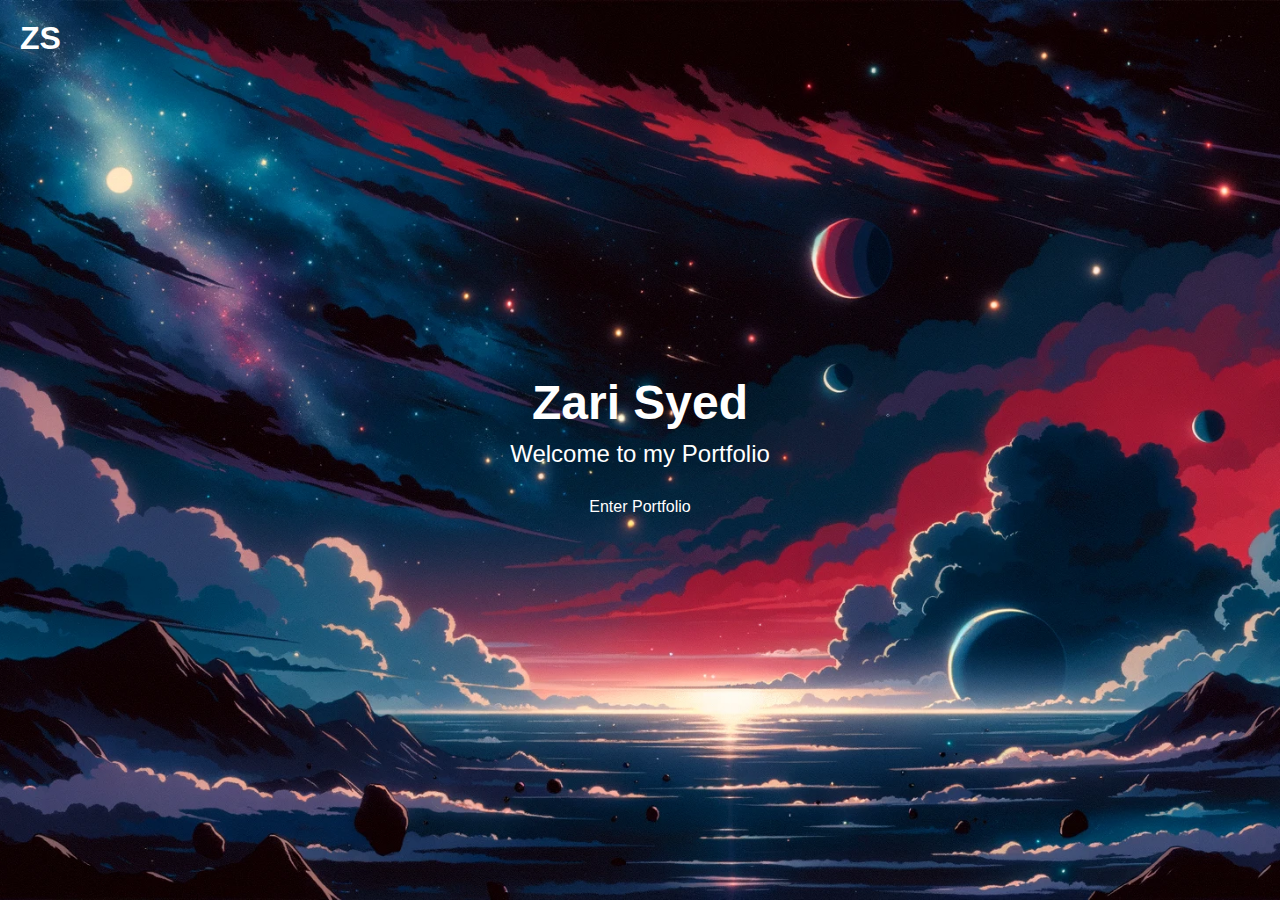
<file: index.html>
<!DOCTYPE html>
<html lang="en">
<head>
  <meta charset="UTF-8">
  <meta name="viewport" content="width=device-width, initial-scale=1.0">
  <title>Zari Syed - Portfolio</title>
  <link rel="stylesheet" href="style.css">
</head>
<body>
  <!-- Header with Logo and Menu -->
  <header>
    <div class="logo" id="logo">ZS</div>
    <nav class="menu" id="menu">
      <a href="#photography">Photography</a>
      <a href="#media">Media</a>
      <a href="#physics">Physics</a>
      <a href="#about">About Me</a>
      <a href="#contact">Contact</a>
    </nav>
  </header>

  <!-- Main Content -->
  <main>
    <h1>Zari Syed</h1>
    <p>Welcome to my Portfolio</p>
    <button>Enter Portfolio</button>
  </main>

  <script src="script.js"></script>
</body>
</html>
</file>
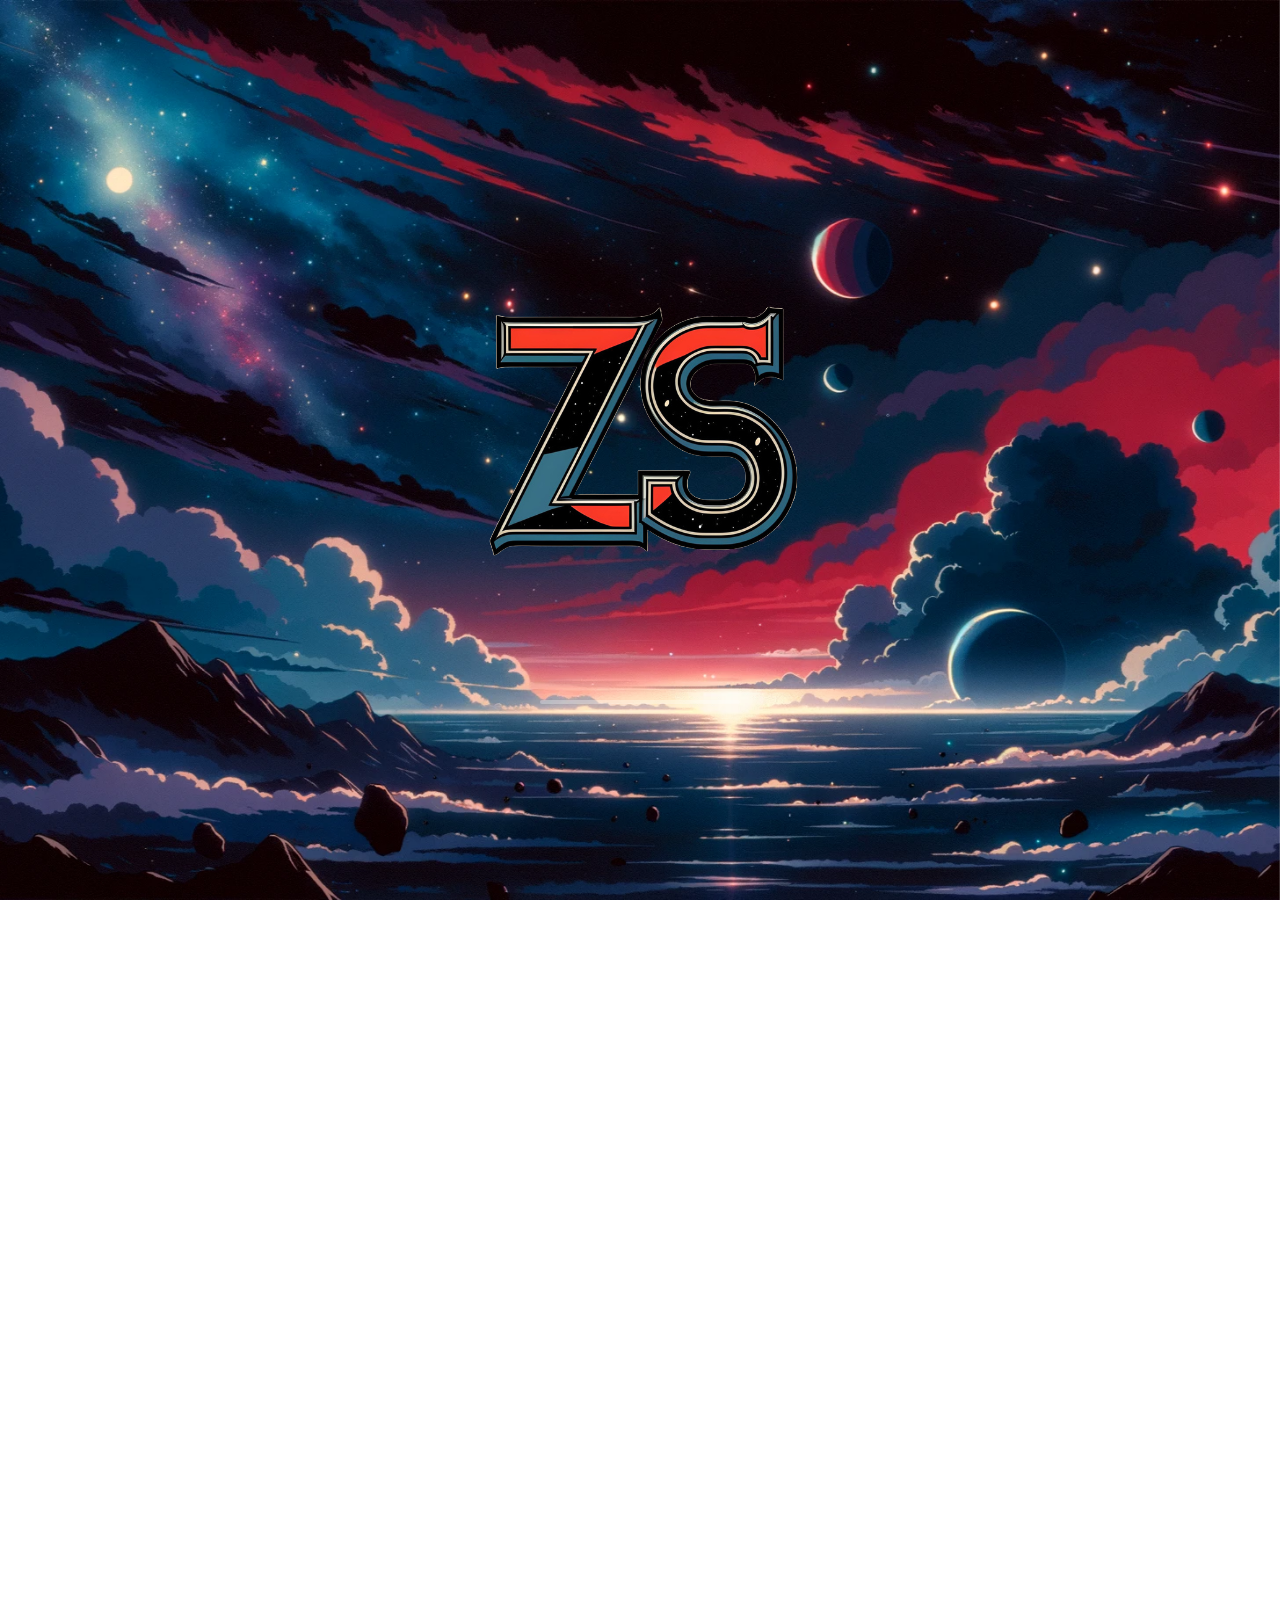
<file: my website/index.html>
<!DOCTYPE html>
<html lang="en">
<head>
    <meta charset="UTF-8">
    <meta name="viewport" content="width=device-width, initial-scale=1.0">
    <title>Zari Syed</title>
    <!-- Google Font -->
    <link rel="preconnect" href="https://fonts.googleapis.com">
    <link rel="preconnect" href="https://fonts.gstatic.com" crossorigin>
    <link href="https://fonts.googleapis.com/css2?family=Syne+Mono&display=swap" rel="stylesheet">
    <!-- Custom CSS -->
    <link rel="stylesheet" href="style.css">
</head>
<body>
    <!-- Loading Screen -->
    <div id="loading-screen">
        <div class="loading-content">
            <img src="logo.png" alt="Logo" class="loading-logo">
            <div class="loading-bar">
                <div class="loading-progress"></div>
            </div>
        </div>
    </div>

    <!-- Background Image -->
    <div class="background"></div>

    <!-- Logo and Menu -->
    <div class="logo-menu">
        <img src="logo.png" alt="Logo" class="logo">
        <div class="menu">
            <a href="#home">Home</a>
            <a href="#physics">Physics</a>
            <a href="#photography">Photography</a>
            <a href="#media">Media</a>
            <a href="#about">About Me</a>
            <a href="#contacts">Contacts</a>
        </div>
    </div>

    <!-- Main Content (Homepage) -->
    <section id="home" class="content">
        <h1>Zari Syed</h1>
        <div class="typewriter">
            <span>Hi, I am a </span>
            <span class="typing-text"></span>
            <span class="cursor">|</span>
        </div>
        <button class="portfolio-button">Enter Portfolio</button>
    </section>

    <!-- Sections for Different Pages -->
    <section id="physics" class="page-section">
        <h2>Physics</h2>
        <p>Content about physics...</p>
    </section>

    <section id="photography" class="page-section">
        <h2>Photography</h2>
        <p>Content about photography...</p>
    </section>

    <section id="media" class="page-section">
        <h2>Media</h2>
        <p>Content about media...</p>
    </section>

    <section id="about" class="page-section">
        <h2>About Me</h2>
        <p>Content about me...</p>
    </section>

    <section id="contacts" class="page-section">
        <h2>Contacts</h2>
        <p>Contact information...</p>
    </section>

    <!-- JavaScript -->
    <script src="script.js"></script>
</body>
</html>
</file>
<file: my website/style.css>
/* Disable scrolling during loading */
body.loading {
  overflow: hidden;
}

/* Enable scrolling after loading */
body.loaded {
  overflow: auto;
}

/* General Styles */
body {
  margin: 0;
  padding: 0;
  font-family: 'Syne Mono', monospace;
  color: white;
  overflow: auto; /* Allow scrolling */
}

/* Background Image */
.background {
  position: fixed; /* Fixed background */
  top: 0;
  left: 0;
  width: 100%;
  height: 100%;
  background-image: url('background.jpg');
  background-size: cover;
  background-position: center;
  z-index: -1;
}

/* Logo and Menu */
.logo-menu {
  position: fixed; /* Fixed position */
  top: 20px;
  left: 20px;
  display: flex;
  align-items: center;
  opacity: 0; /* Start invisible */
  visibility: hidden; /* Hide during loading */
  transition: opacity 1s ease, visibility 1s ease;
}

/* Show logo and menu after loading */
body.loaded .logo-menu {
  opacity: 1;
  visibility: visible;
}

.logo {
  width: 75px;
  height: 75px;
  cursor: pointer;
  transition: transform 0.3s ease;
}

.logo:hover {
  transform: scale(1.5);
}

.menu {
  display: none; /* Hide menu by default */
  margin-left: 30px;
  opacity: 0;
  visibility: hidden;
  transform: translateX(-20px);
  transition: opacity 0.5s ease, visibility 0.5s ease, transform 0.5s ease;
}

.logo-menu:hover .menu {
  display: flex; /* Show menu on hover */
  opacity: 1;
  visibility: visible;
  transform: translateX(0);
}

.menu a {
  color: white;
  text-decoration: none;
  margin: 0 25px;
  font-size: 16px;
  transition: opacity 0.3s ease;
}

.menu a:hover {
  opacity: 0.7;
}

/* Main Content (Homepage) */
/* Main Content (Homepage) */
.content {
  height: 100vh; /* Full viewport height */
  display: flex;
  justify-content: center;
  align-items: center;
  flex-direction: column;
  text-align: center;
  opacity: 0; /* Start invisible */
  transition: opacity 1s ease;
}

.content.show {
  opacity: 1; /* Fade in after loading */
}

h1 {
  font-size: 4rem;
  margin: 0;
}

.typewriter {
  font-size: 1.5rem;
  margin: 20px 0;
}

.cursor {
  display: inline-block;
  width: 2px;
  background: white;
  animation: blink 0.5s infinite;
}

@keyframes blink {
  0%, 50% { opacity: 1; }
  51%, 100% { opacity: 0; }
}

/* Page Sections */
.page-section {
  height: 100vh; /* Full viewport height */
  display: flex;
  justify-content: center;
  align-items: center;
  flex-direction: column;
  text-align: center;
  padding: 20px;
  box-sizing: border-box;
}

/* Loading Screen */
#loading-screen {
  position: fixed;
  top: 0;
  left: 0;
  width: 100%;
  height: 100%;
  display: flex;
  justify-content: center;
  align-items: center;
  z-index: 1000; /* Ensure it's on top of everything */
  transition: opacity 1s ease, visibility 1s ease;
}

#loading-screen.hide {
  opacity: 0;
  visibility: hidden;
}

.loading-content {
  text-align: center;
}

.loading-bar {
  width: 200px;
  height: 4px;
  background: rgba(255, 255, 255, 0.3);
  border-radius: 2px;
  overflow: hidden;
  margin: 20px auto;
}

.loading-progress {
  width: 0;
  height: 100%;
  background: white;
  border-radius: 2px;
  animation: load 1.5s linear forwards;
}

@keyframes load {
  0% { width: 0; }
  100% { width: 100%; }
}

/* Portfolio Button */
.portfolio-button {
  background: transparent;
  border: 2px solid white;
  color: white;
  padding: 10px 20px;
  font-size: 1rem;
  font-family: 'Syne Mono', monospace;
  cursor: pointer;
  position: relative;
  overflow: hidden;
  transition: all 0.3s ease;
  z-index: 1;
}

.portfolio-button::before {
  content: '';
  position: absolute;
  top: 50%;
  left: 50%;
  width: 300%;
  height: 300%;
  background: radial-gradient(circle, rgba(255, 255, 255, 0.2), transparent);
  transform: translate(-50%, -50%) scale(0);
  transition: transform 0.5s ease;
  border-radius: 50%;
  z-index: -1;
}

.portfolio-button:hover::before {
  transform: translate(-50%, -50%) scale(1);
}

.portfolio-button:hover {
  transform: scale(1.1);
}
</file>
<file: style.css>
/* Reset default margin and padding */
* {
    margin: 0;
    padding: 0;
    box-sizing: border-box;
  }
  
  /* Body styling */
  body {
    font-family: Arial, sans-serif;
    color: white; /* Change text color to white for better contrast */
    display: flex;
    flex-direction: column;
    align-items: center;
    justify-content: center;
    height: 100vh;
    text-align: center;
    background-image: url('background.jpg'); /* Add background image */
    background-size: cover; /* Ensure the image covers the entire background */
    background-position: center; /* Center the background image */
    background-repeat: no-repeat; /* Prevent the image from repeating */
  }
  
  /* Header and Logo */
  header {
    position: absolute;
    top: 20px;
    left: 20px;
  }
  
  .logo {
    font-size: 2rem;
    font-weight: bold;
    cursor: pointer;
  }
  
  .menu {
    display: none;
    position: absolute;
    top: 50px;
    left: 0;
    width: 100vw;
    background-color: rgba(255, 255, 255, 0); /* Fully transparent background */
    justify-content: space-around;
    padding: 8px 0;
  }

  
  .menu a {
    text-decoration: none;
    color: #ffd3d3;
    font-size: 1.2rem;
  }
  
  .menu a:hover {
    color: #55555500;
  }
  
  /* Main Content */
  main h1 {
    font-size: 3rem;
    margin-bottom: 10px;
  }
  
  main p {
    font-size: 1.5rem;
    margin-bottom: 20px;
  }
  
  button {
    padding: 10px 20px;
    font-size: 1rem;
    background-color: #ffffff00;
    color: white;
    border: none;
    cursor: pointer;
  }
  
  button:hover {
    background-color: #55555500;
  }
</file>
